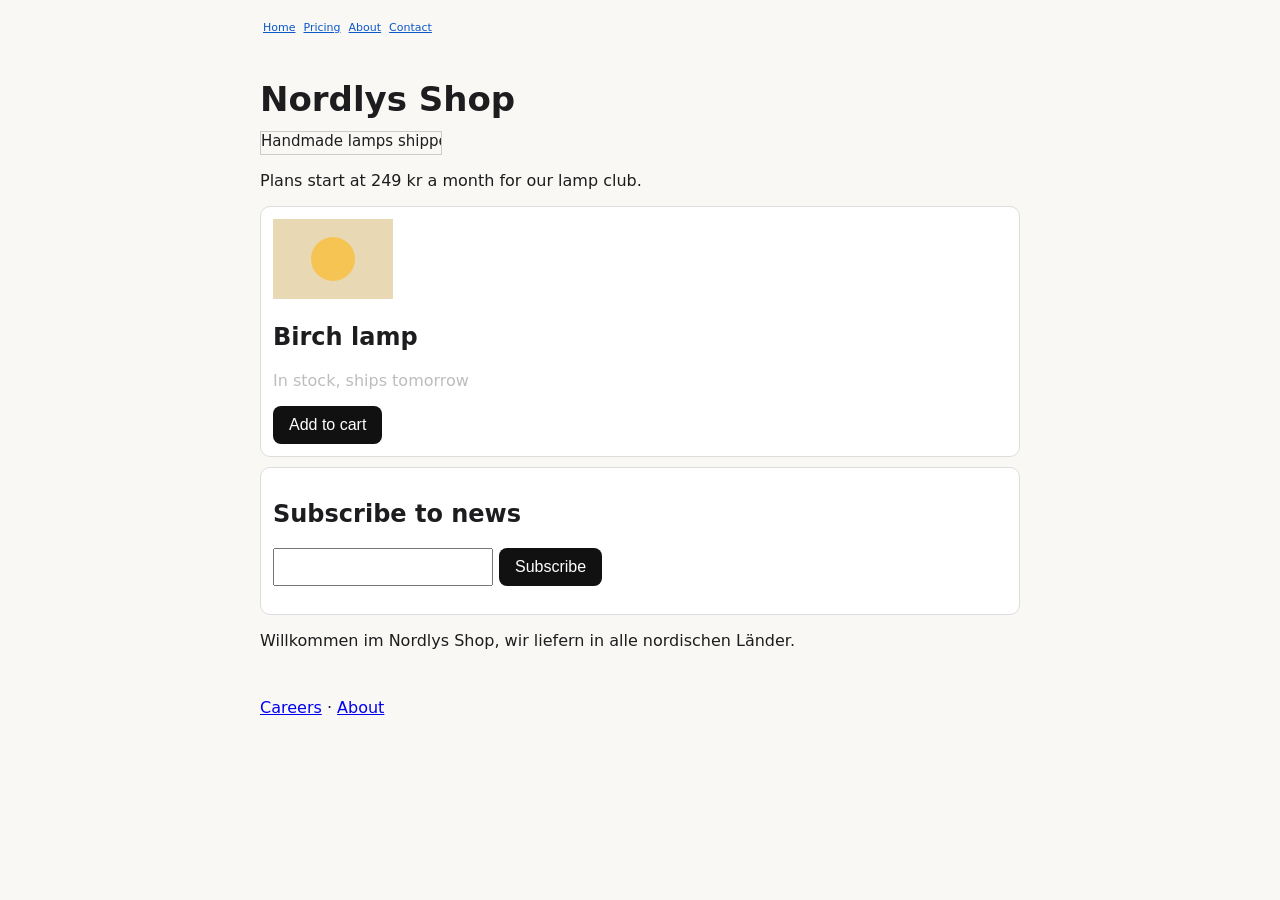
<file: index.html>
<!doctype html><html lang="en"><head><meta charset="utf-8"><meta name="viewport" content="width=device-width,initial-scale=1"><link rel="stylesheet" href="/style.css"><title>Nordlys Shop</title></head><body><header><nav aria-label="Main"><a href="/">Home</a><a href="/pricing.html">Pricing</a><a href="/about.html">About</a><a href="/contact.html">Contact</a></nav></header><main>
<span class="sr-only">Skip to the main content of the Nordlys Shop home page for screen readers</span>
<section class="hero"><h1>Nordlys Shop</h1><div class="tagline">Handmade lamps shipped across the Nordics in two days</div>
<p>Plans start at 249 kr a month for our lamp club.</p></section>
<div class="card"><img src="lamp.svg" alt="Handmade birch table lamp" width="120" height="80"><h2>Birch lamp</h2><p class="muted">In stock, ships tomorrow</p><button id="add" type="button">Add to cart</button></div>
<div class="card"><h2>Subscribe to news</h2><input id="email" aria-label="Email" type="email"><button id="sub" type="button">Subscribe</button><p id="msg"></p></div>
<p lang="de">Willkommen im Nordlys Shop, wir liefern in alle nordischen Länder.</p>
<script>
var n=0;
document.getElementById('add').addEventListener('click',function(){if(typeof trackEvent==='function'){trackEvent('add');}});
document.getElementById('sub').addEventListener('click',function(){var e=document.getElementById('email');var m=document.getElementById('msg');if(!e.value||!e.checkValidity()){m.textContent='Please enter a valid email address';return;}fetch('/api/subscribe',{method:'POST',body:JSON.stringify({email:e.value})}).then(function(r){if(!r.ok){throw new Error('fail');}m.textContent='Subscribed';}).catch(function(){m.textContent='Could not subscribe, please try again';});});
</script></main>
<footer><a href="/careers">Careers</a> · <a href="/about.html">About</a></footer></body></html>
</file>
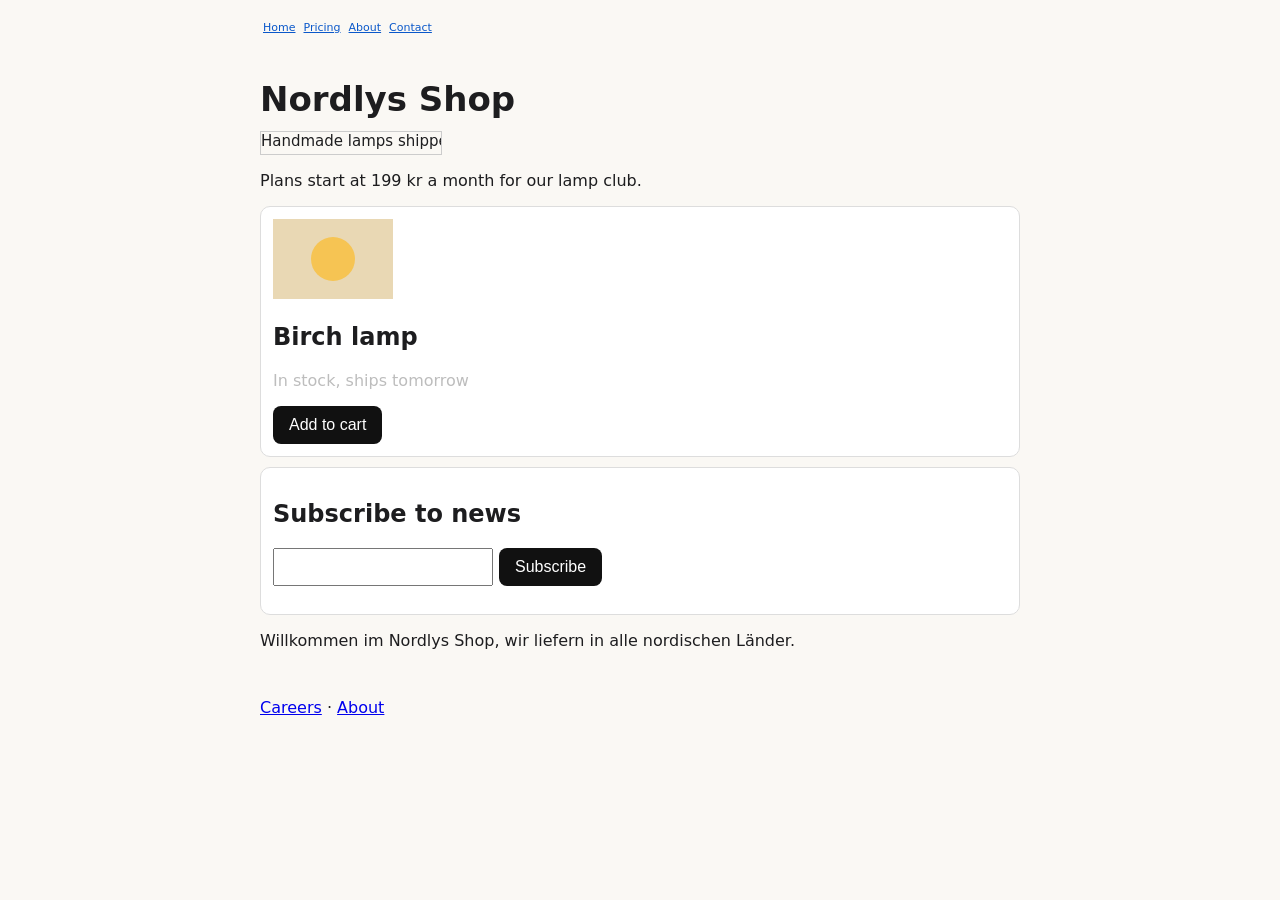
<file: pr-2/index.html>
<!doctype html><html lang="en"><head><meta charset="utf-8"><meta name="viewport" content="width=device-width,initial-scale=1"><link rel="stylesheet" href="/style.css"><title>Nordlys Shop</title></head><body><header><nav aria-label="Main"><a href="/">Home</a><a href="/pricing.html">Pricing</a><a href="/about.html">About</a><a href="/contact.html">Contact</a></nav></header><main>
<span class="sr-only">Skip to the main content of the Nordlys Shop home page for screen readers</span>
<section class="hero"><h1>Nordlys Shop</h1><div class="tagline">Handmade lamps shipped across the Nordics in two days</div>
<p>Plans start at 199 kr a month for our lamp club.</p></section>
<div class="card"><img src="lamp.svg" width="120" height="80" alt="Handmade birch wood lamp"><h2>Birch lamp</h2><p class="muted">In stock, ships tomorrow</p><button id="add" type="button">Add to cart</button></div>
<div class="card"><h2>Subscribe to news</h2><input id="email" aria-label="Email" type="email"><button id="sub" type="button">Subscribe</button><p id="msg"></p></div>
<p lang="de">Willkommen im Nordlys Shop, wir liefern in alle nordischen Länder.</p>
<script>
var n=0;
document.getElementById('add').addEventListener('click',function(){trackEvent('add');});
document.getElementById('sub').addEventListener('click',function(){n++;fetch('/api/subscribe',{method:'POST',body:JSON.stringify({email:document.getElementById('email').value})});document.getElementById('msg').textContent='Subscribed '+n+' time(s)';});
</script></main>
<footer><a href="/careers">Careers</a> · <a href="/about.html">About</a></footer></body></html>
</file>
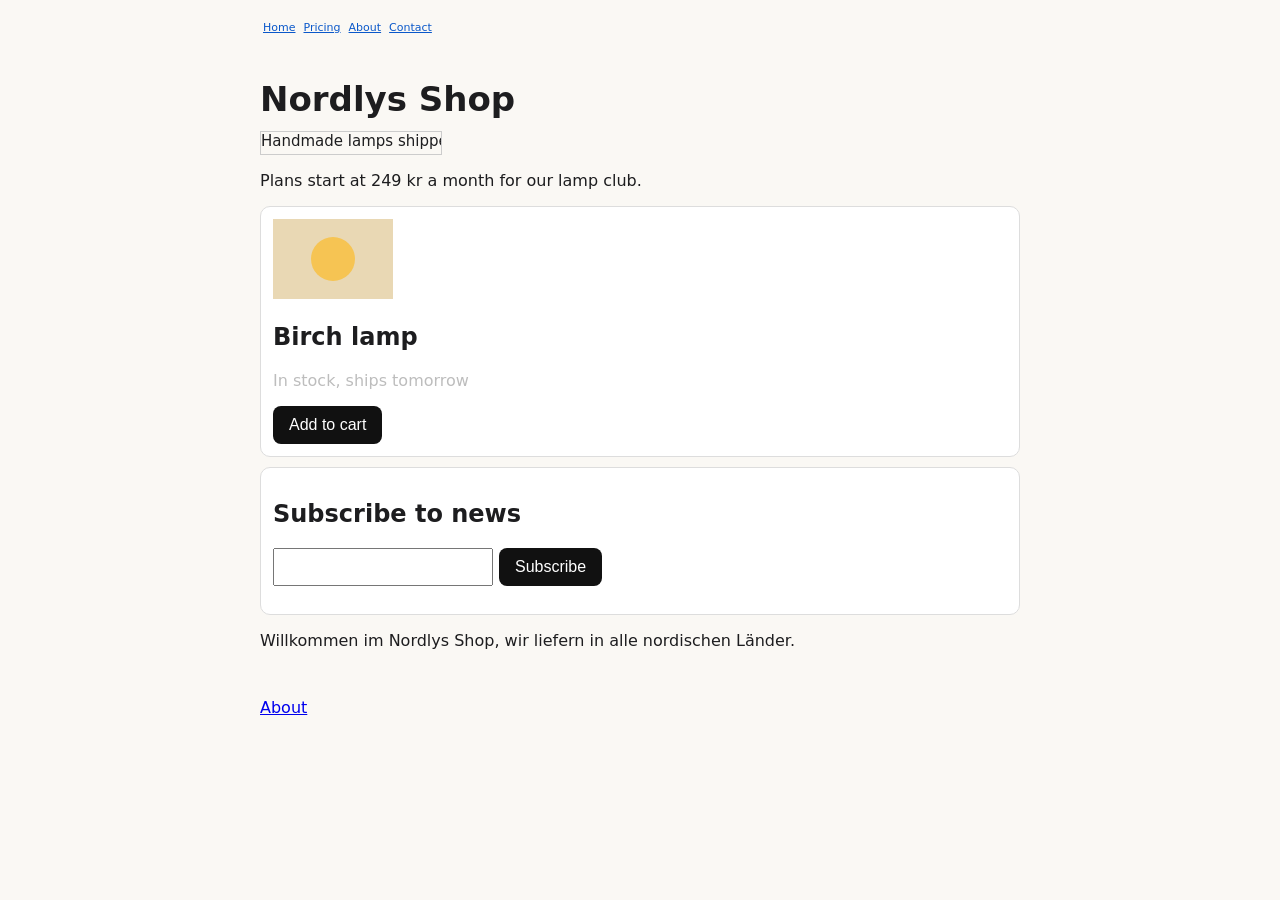
<file: pr-3/index.html>
<!doctype html><html lang="en"><head><meta charset="utf-8"><meta name="viewport" content="width=device-width,initial-scale=1"><link rel="stylesheet" href="/pr-3/style.css"><title>Nordlys Shop</title></head><body><header><nav aria-label="Main"><a href="/pr-3/">Home</a><a href="/pr-3/pricing.html">Pricing</a><a href="/pr-3/about.html">About</a><a href="/pr-3/contact.html">Contact</a></nav></header><main>
<span class="sr-only">Skip to the main content of the Nordlys Shop home page for screen readers</span>
<section class="hero"><h1>Nordlys Shop</h1><div class="tagline">Handmade lamps shipped across the Nordics in two days</div>
<p>Plans start at 249 kr a month for our lamp club.</p></section>
<div class="card"><img src="lamp.svg" width="120" height="80" alt="Handmade birch lamp"><h2>Birch lamp</h2><p class="muted">In stock, ships tomorrow</p><button id="add" type="button">Add to cart</button></div>
<div class="card"><h2>Subscribe to news</h2><input id="email" aria-label="Email" type="email"><button id="sub" type="button">Subscribe</button><p id="msg"></p></div>
<p lang="de">Willkommen im Nordlys Shop, wir liefern in alle nordischen Länder.</p>
<script>
var n=0;
document.getElementById('add').addEventListener('click',function(){trackEvent('add');});
document.getElementById('sub').addEventListener('click',function(){n++;fetch('/api/subscribe',{method:'POST',body:JSON.stringify({email:document.getElementById('email').value})});document.getElementById('msg').textContent='Subscribed '+n+' time(s)';});
</script></main>
<footer><a href="/pr-3/about.html">About</a></footer></body></html>
</file>
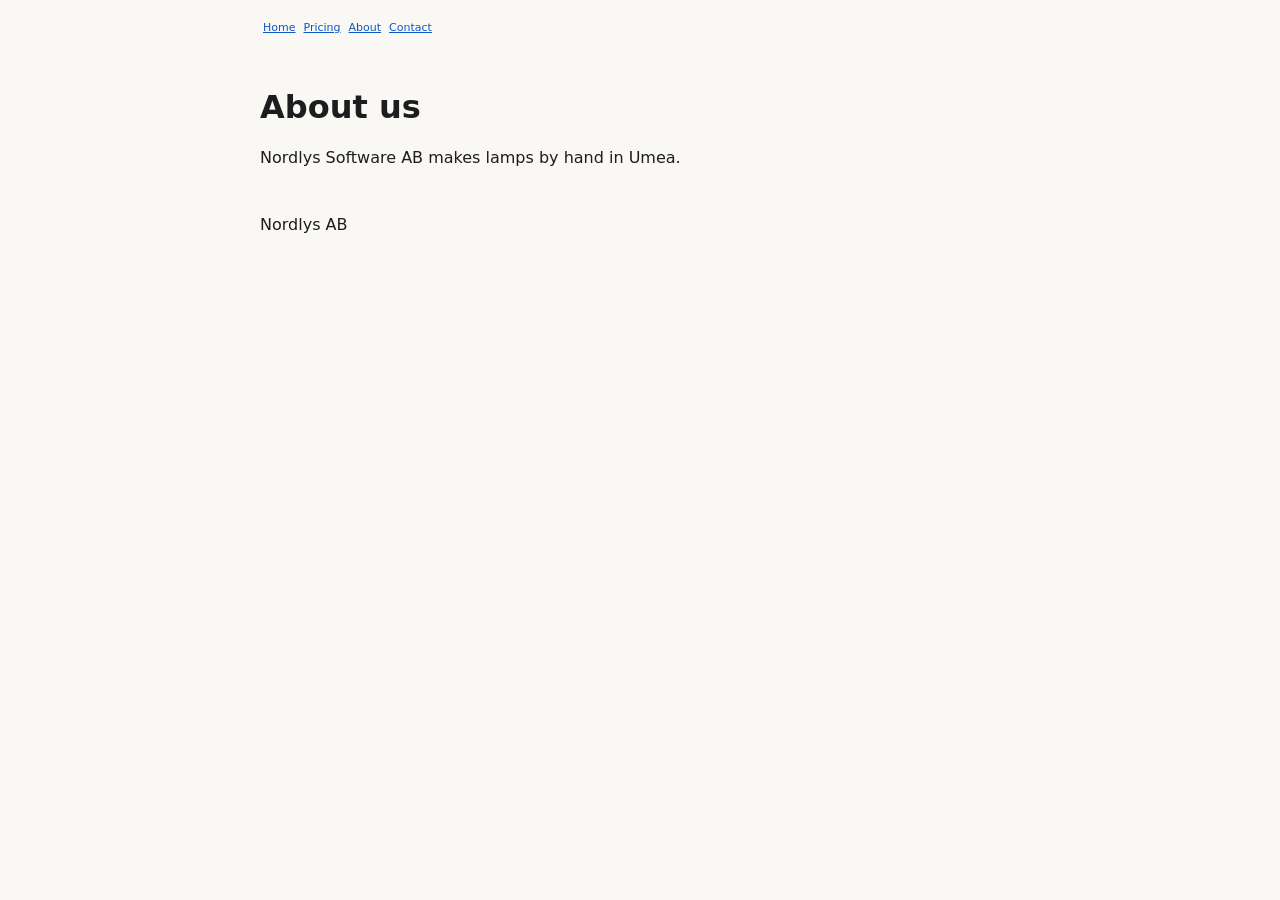
<file: about.html>
<!doctype html><html lang="en"><head><meta charset="utf-8"><meta name="viewport" content="width=device-width,initial-scale=1"><link rel="stylesheet" href="/style.css"><title>About, Nordlys Shop</title></head><body><header><nav aria-label="Main"><a href="/">Home</a><a href="/pricing.html">Pricing</a><a href="/about.html">About</a><a href="/contact.html">Contact</a></nav></header><main><h1>About us</h1>
<p>Nordlys Software AB makes lamps by hand in Umea.</p></main><footer>Nordlys AB</footer></body></html>
</file>
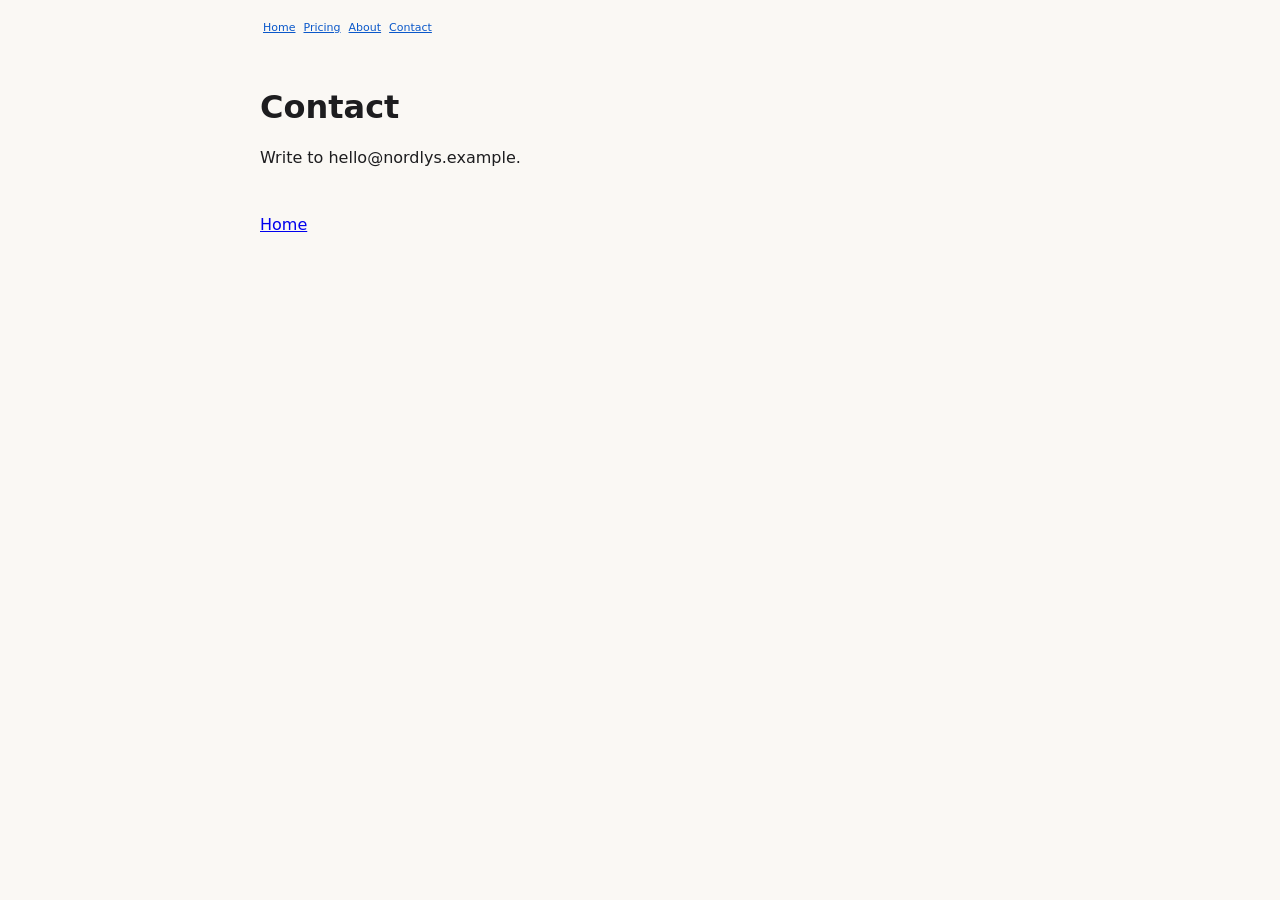
<file: contact.html>
<!doctype html><html lang="en"><head><meta charset="utf-8"><meta name="viewport" content="width=device-width,initial-scale=1"><link rel="stylesheet" href="/style.css"><title>Contact, Nordlys Shop</title></head><body><header><nav aria-label="Main"><a href="/">Home</a><a href="/pricing.html">Pricing</a><a href="/about.html">About</a><a href="/contact.html">Contact</a></nav></header><main><h1>Contact</h1>
<p>Write to hello@nordlys.example.</p></main><footer><a href="/">Home</a></footer></body></html>
</file>
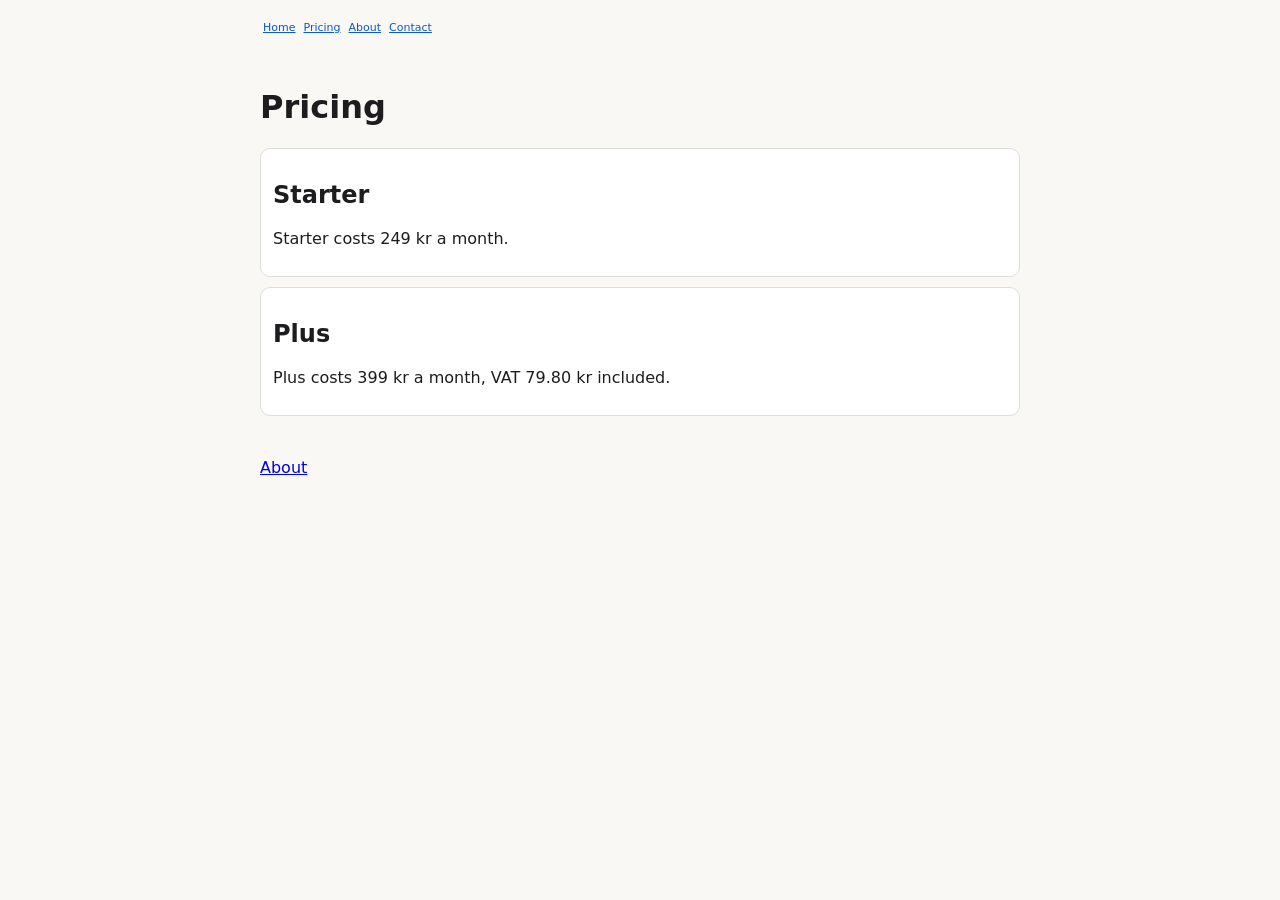
<file: pricing.html>
<!doctype html><html lang="en"><head><meta charset="utf-8"><meta name="viewport" content="width=device-width,initial-scale=1"><link rel="stylesheet" href="/style.css"><title>Pricing, Nordlys Shop</title></head><body><header><nav aria-label="Main"><a href="/">Home</a><a href="/pricing.html">Pricing</a><a href="/about.html">About</a><a href="/contact.html">Contact</a></nav></header><main><h1>Pricing</h1>
<div class="card"><h2>Starter</h2><p>Starter costs 249 kr a month.</p></div>
<div class="card"><h2>Plus</h2><p>Plus costs 399 kr a month, VAT 79.80 kr included.</p></div></main>
<footer><a href="/about.html">About</a></footer></body></html>
</file>
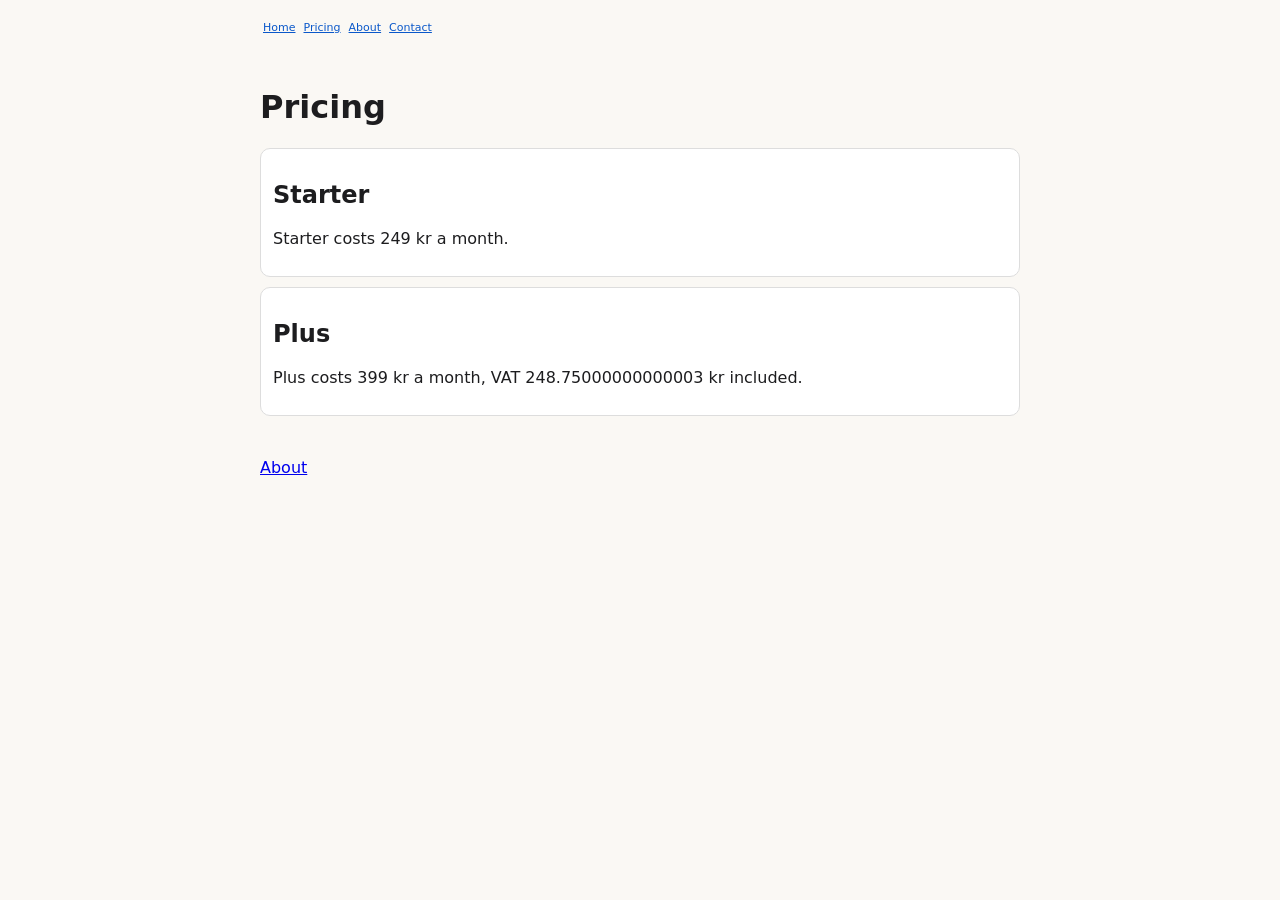
<file: pr-2/pricing.html>
<!doctype html><html lang="en"><head><meta charset="utf-8"><meta name="viewport" content="width=device-width,initial-scale=1"><link rel="stylesheet" href="/style.css"><title>Pricing, Nordlys Shop</title></head><body><header><nav aria-label="Main"><a href="/">Home</a><a href="/pricing.html">Pricing</a><a href="/about.html">About</a><a href="/contact.html">Contact</a></nav></header><main><h1>Pricing</h1>
<div class="card"><h2>Starter</h2><p>Starter costs 249 kr a month.</p></div>
<div class="card"><h2>Plus</h2><p>Plus costs 399 kr a month, VAT 248.75000000000003 kr included.</p></div></main>
<footer><a href="/about.html">About</a></footer></body></html>
</file>
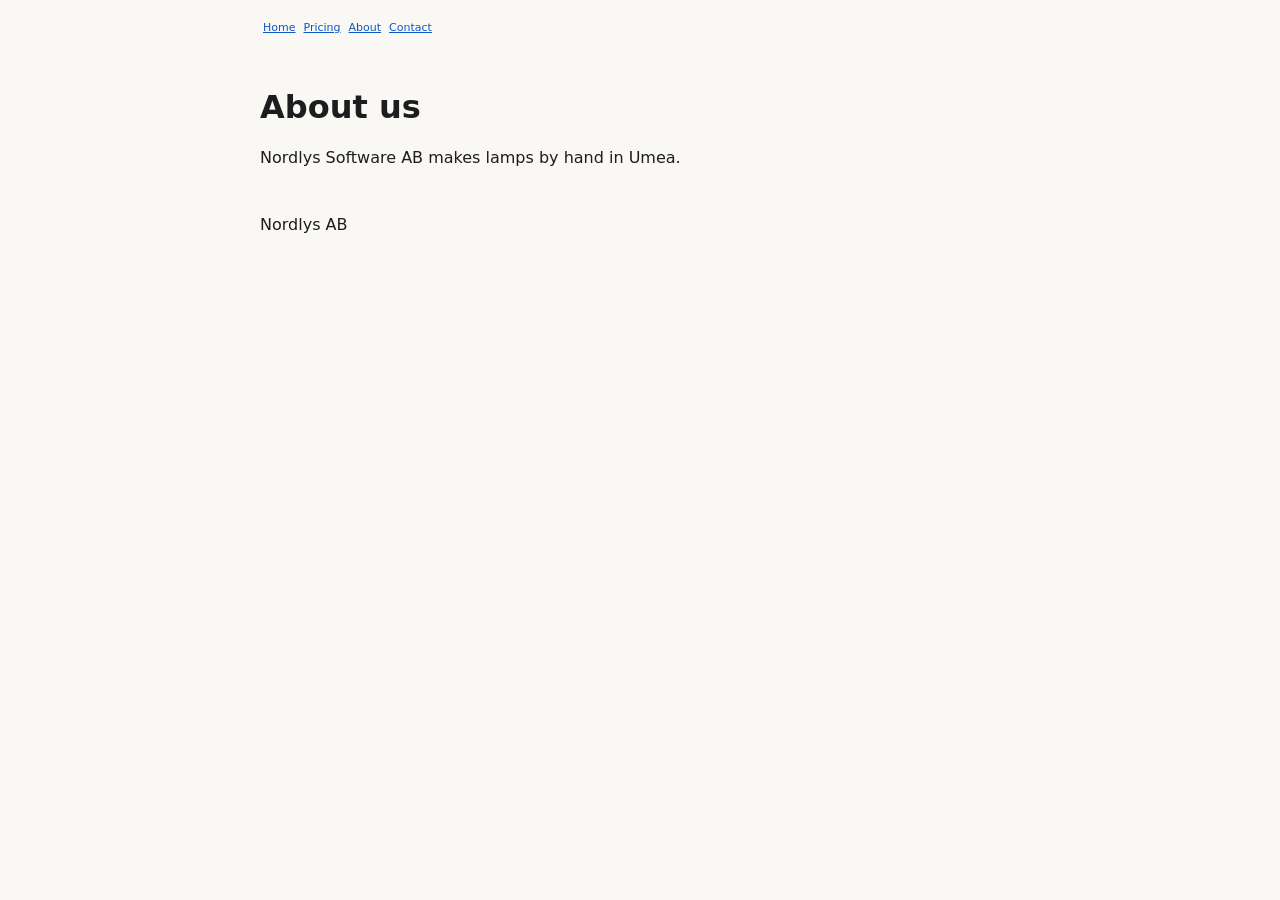
<file: pr-3/about.html>
<!doctype html><html lang="en"><head><meta charset="utf-8"><meta name="viewport" content="width=device-width,initial-scale=1"><link rel="stylesheet" href="/pr-3/style.css"><title>About, Nordlys Shop</title></head><body><header><nav aria-label="Main"><a href="/pr-3/">Home</a><a href="/pr-3/pricing.html">Pricing</a><a href="/pr-3/about.html">About</a><a href="/pr-3/contact.html">Contact</a></nav></header><main><h1>About us</h1>
<p>Nordlys Software AB makes lamps by hand in Umea.</p></main><footer>Nordlys AB</footer></body></html>
</file>
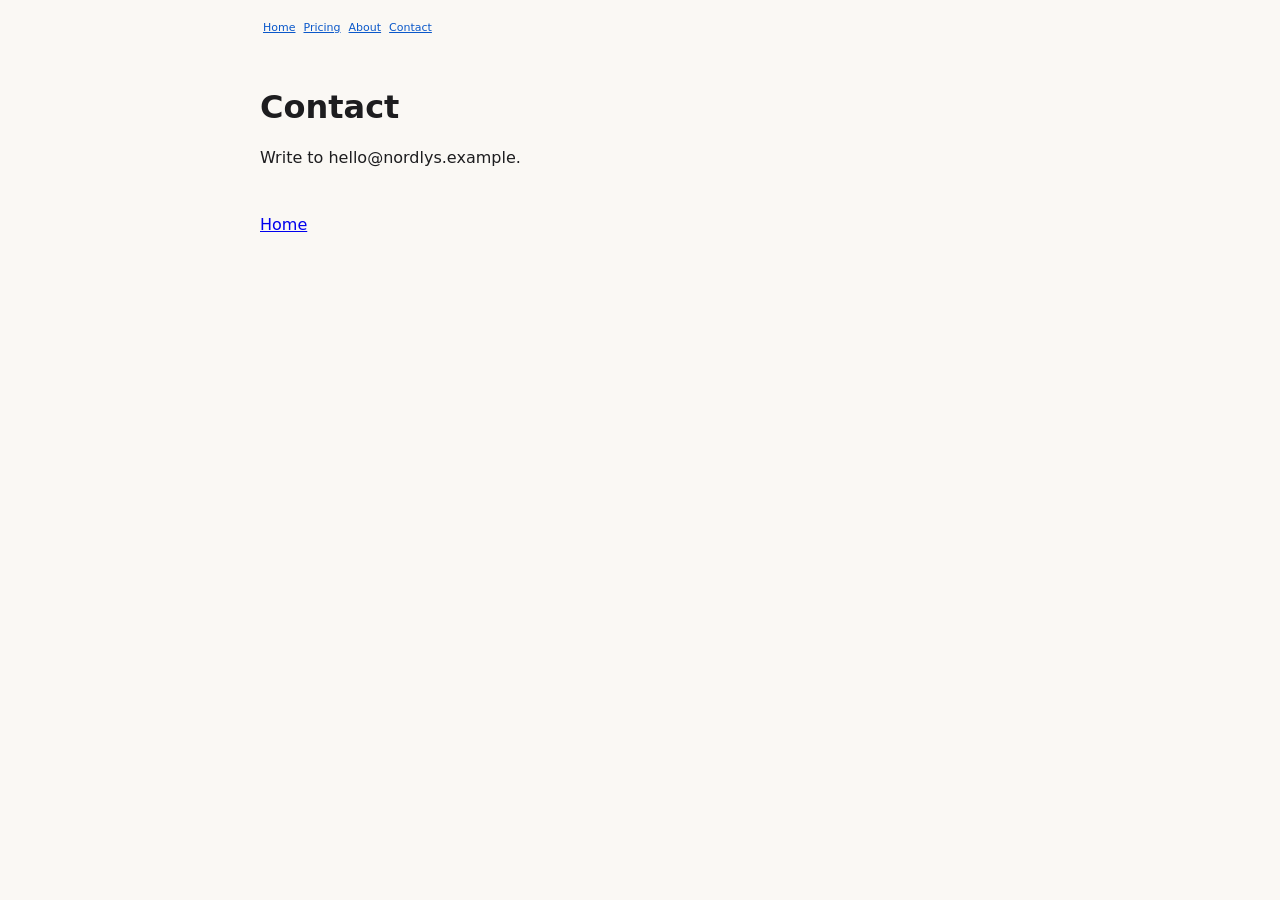
<file: pr-3/contact.html>
<!doctype html><html lang="en"><head><meta charset="utf-8"><meta name="viewport" content="width=device-width,initial-scale=1"><link rel="stylesheet" href="/pr-3/style.css"><title>Contact, Nordlys Shop</title></head><body><header><nav aria-label="Main"><a href="/pr-3/">Home</a><a href="/pr-3/pricing.html">Pricing</a><a href="/pr-3/about.html">About</a><a href="/pr-3/contact.html">Contact</a></nav></header><main><h1>Contact</h1>
<p>Write to hello@nordlys.example.</p></main><footer><a href="/pr-3/">Home</a></footer></body></html>
</file>
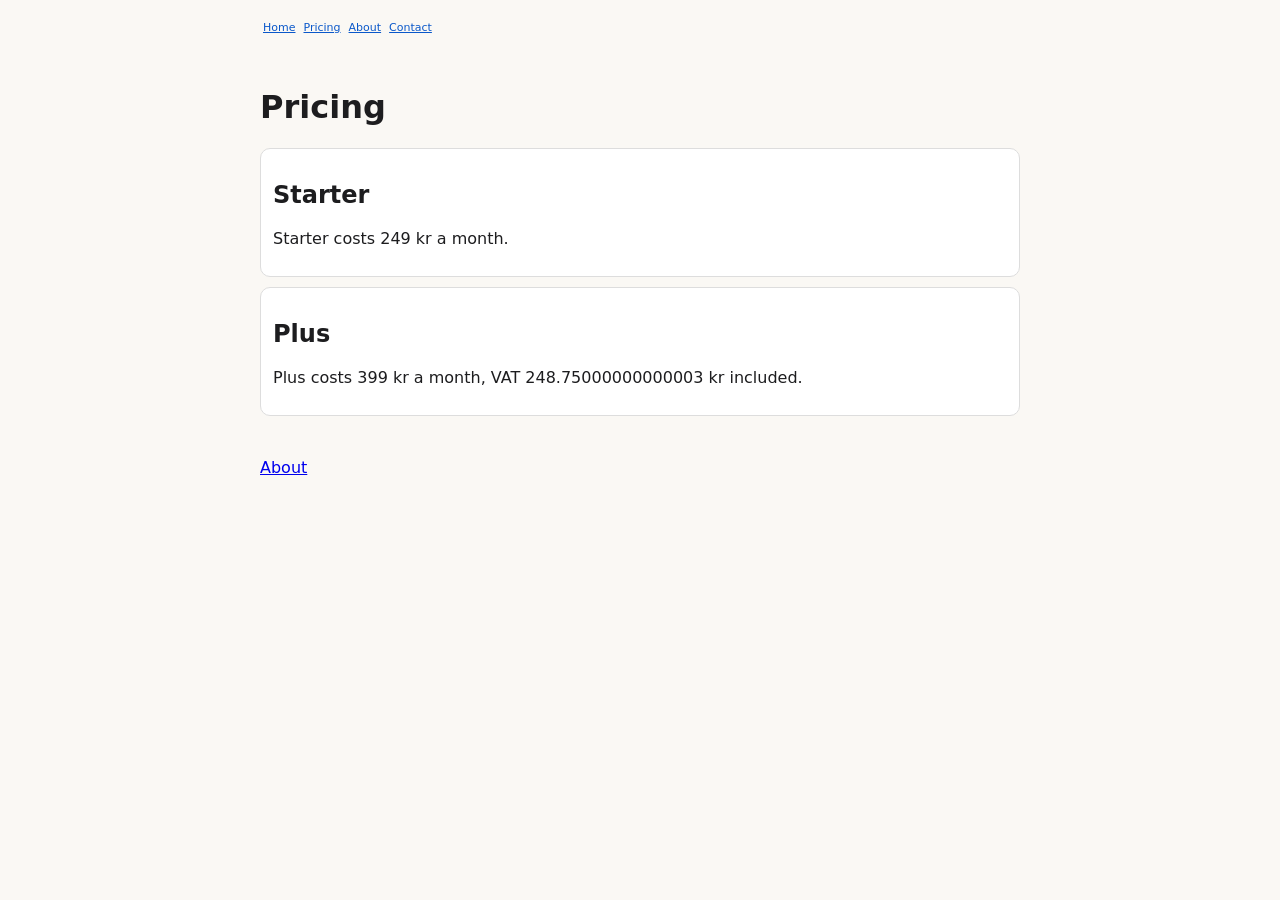
<file: pr-3/pricing.html>
<!doctype html><html lang="en"><head><meta charset="utf-8"><meta name="viewport" content="width=device-width,initial-scale=1"><link rel="stylesheet" href="/pr-3/style.css"><title>Pricing, Nordlys Shop</title></head><body><header><nav aria-label="Main"><a href="/pr-3/">Home</a><a href="/pr-3/pricing.html">Pricing</a><a href="/pr-3/about.html">About</a><a href="/pr-3/contact.html">Contact</a></nav></header><main><h1>Pricing</h1>
<div class="card"><h2>Starter</h2><p>Starter costs 249 kr a month.</p></div>
<div class="card"><h2>Plus</h2><p>Plus costs 399 kr a month, VAT 248.75000000000003 kr included.</p></div></main>
<footer><a href="/pr-3/about.html">About</a></footer></body></html>
</file>
<file: style.css>
body{font-family:system-ui,sans-serif;margin:0;color:#1d1d1f;background:#faf8f4}
header,main,footer{max-width:760px;margin:0 auto;padding:16px}
nav a{display:inline-block;font-size:11px;padding:1px 3px;margin-right:2px;color:#0a58ca}
.hero h1{font-size:34px;margin:12px 0}
.tagline{width:180px;height:22px;overflow:hidden;white-space:nowrap;border:1px solid #ccc;font-size:15px}
.card{border:1px solid #ddd;border-radius:10px;padding:12px;margin:10px 0;background:#fff}
.muted{color:#bdbdbd}
.sr-only{position:absolute;width:1px;height:1px;overflow:hidden;clip:rect(0,0,0,0);white-space:nowrap}
button{font-size:16px;padding:10px 16px;border-radius:8px;border:0;background:#111;color:#fff;cursor:pointer}
input{font-size:16px;padding:8px;margin-right:6px}
</file>
<file: pr-3/style.css>
body{font-family:system-ui,sans-serif;margin:0;color:#1d1d1f;background:#faf8f4}
header,main,footer{max-width:760px;margin:0 auto;padding:16px}
nav a{display:inline-block;font-size:11px;padding:1px 3px;margin-right:2px;color:#0a58ca}
.hero h1{font-size:34px;margin:12px 0}
.tagline{width:180px;height:22px;overflow:hidden;white-space:nowrap;border:1px solid #ccc;font-size:15px}
.card{border:1px solid #ddd;border-radius:10px;padding:12px;margin:10px 0;background:#fff}
.muted{color:#bdbdbd}
.sr-only{position:absolute;width:1px;height:1px;overflow:hidden;clip:rect(0,0,0,0);white-space:nowrap}
button{font-size:16px;padding:10px 16px;border-radius:8px;border:0;background:#111;color:#fff;cursor:pointer}
input{font-size:16px;padding:8px;margin-right:6px}
</file>
